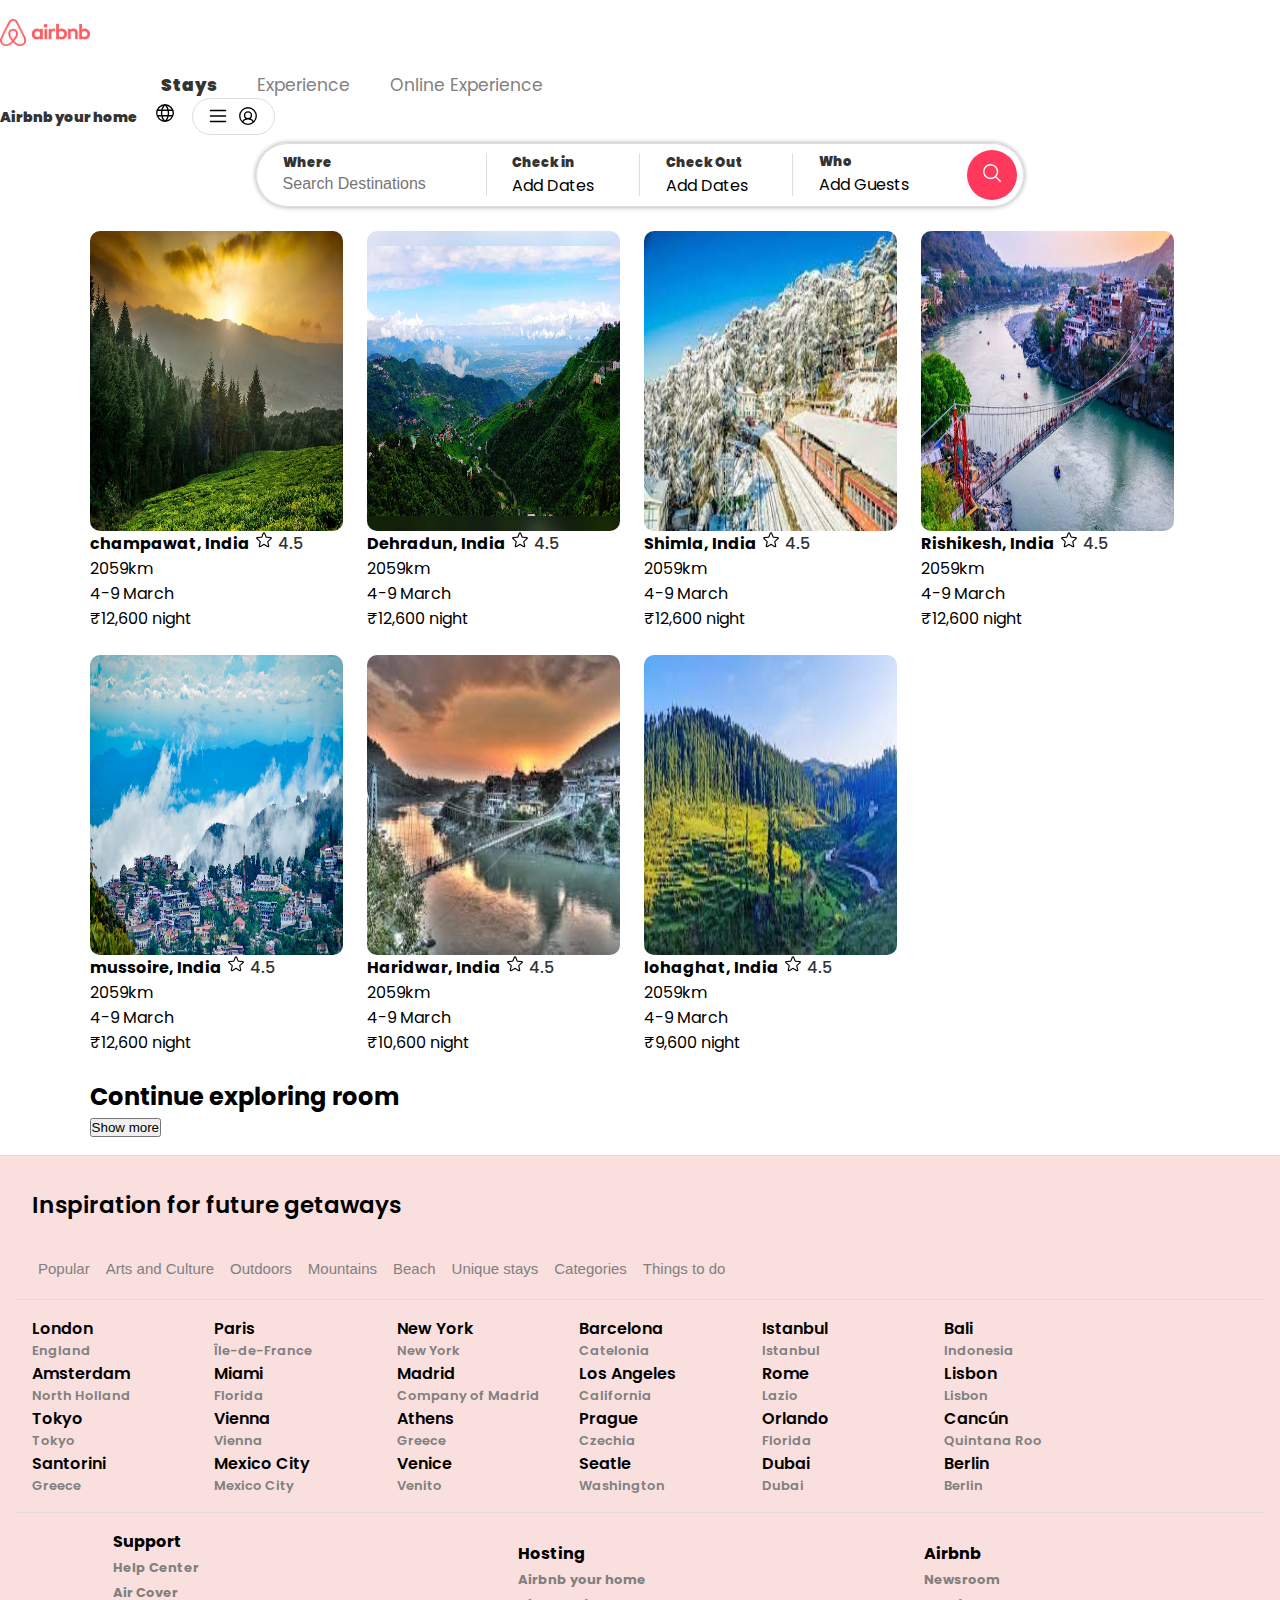
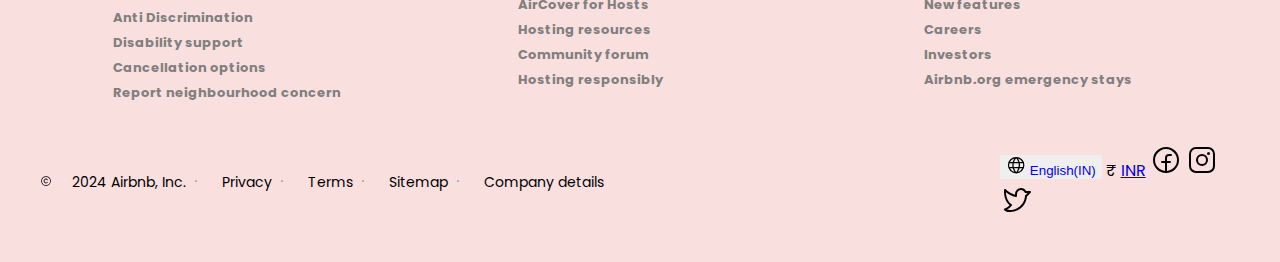
<file: index.html>
<!DOCTYPE html>
<html lang="en">
  <head>
    <meta charset="UTF-8" />
    <meta name="viewport" content="width=device-width, initial-scale=1.0" />
    <title>Airbnb| holidays and rentals</title>
    <link rel="stylesheet" href="./styles/header.css" />
    <link rel="stylesheet" href="./styles/index.css" />
    <link rel="icon"       href="./assets/favicon.png"/>
    <link rel="stylesheet" href="./styles/home.css" />
    <link rel="stylesheet" href="./styles/footer.css" />
  </head>
  <style>
    @import url("https://fonts.googleapis.com/css2?family=Poppins:wght@300&display=swap");
  </style>
  <body>
    <header class="main--header">
      <div class="header-strip1">
        <div class="header-logo">
          <a href="#">
          <img src="./assets/download (1).png" />
          </a>
          
      </div>
      </div>
        <nav class="main-navigation">
          <ul class="nav-list">
            <li class="nav-item active">Stays</li>

            <li class="nav-item">Experience</li>
            <li class="nav-item">
              <a href="#">Online Experience</a>
            </li>
          </ul>
        </nav>
        <div class="header-strip1-right-block">
          <span class="airbnb-home-link">
            <a href="#">Airbnb your home </a>
          </span>
          <span class="airbnb-lang-icon">
            <svg
              xmlns="http://www.w3.org/2000/svg"
              width="32"
              height="32"
              fill="#000000"
              viewBox="0 0 256 256"
            >
              <path
                d="M128,24A104,104,0,1,0,232,128,104.11,104.11,0,0,0,128,24ZM101.63,168h52.74C149,186.34,140,202.87,128,215.89,116,202.87,107,186.34,101.63,168ZM98,152a145.72,145.72,0,0,1,0-48h60a145.72,145.72,0,0,1,0,48ZM40,128a87.61,87.61,0,0,1,3.33-24H81.79a161.79,161.79,0,0,0,0,48H43.33A87.61,87.61,0,0,1,40,128ZM154.37,88H101.63C107,69.66,116,53.13,128,40.11,140,53.13,149,69.66,154.37,88Zm19.84,16h38.46a88.15,88.15,0,0,1,0,48H174.21a161.79,161.79,0,0,0,0-48Zm32.16-16H170.94a142.39,142.39,0,0,0-20.26-45A88.37,88.37,0,0,1,206.37,88ZM105.32,43A142.39,142.39,0,0,0,85.06,88H49.63A88.37,88.37,0,0,1,105.32,43ZM49.63,168H85.06a142.39,142.39,0,0,0,20.26,45A88.37,88.37,0,0,1,49.63,168Zm101.05,45a142.39,142.39,0,0,0,20.26-45h35.43A88.37,88.37,0,0,1,150.68,213Z"
              ></path>
            </svg>
          </span>

          <button class="sign-in-modal-btn">
            <svg
              xmlns="http://www.w3.org/2000/svg"
              fill="#000000"
              viewBox="0 0 256 256"
            >
              <path
                d="M224,128a8,8,0,0,1-8,8H40a8,8,0,0,1,0-16H216A8,8,0,0,1,224,128ZM40,72H216a8,8,0,0,0,0-16H40a8,8,0,0,0,0,16ZM216,184H40a8,8,0,0,0,0,16H216a8,8,0,0,0,0-16Z"
              ></path>
            </svg>

            <svg
              xmlns="http://www.w3.org/2000/svg"
              fill="#000000"
              viewBox="0 0 256 256"
            >
              <path
                d="M128,24A104,104,0,1,0,232,128,104.11,104.11,0,0,0,128,24ZM74.08,197.5a64,64,0,0,1,107.84,0,87.83,87.83,0,0,1-107.84,0ZM96,120a32,32,0,1,1,32,32A32,32,0,0,1,96,120Zm97.76,66.41a79.66,79.66,0,0,0-36.06-28.75,48,48,0,1,0-59.4,0,79.66,79.66,0,0,0-36.06,28.75,88,88,0,1,1,131.52,0Z"
              ></path>
            </svg>
          </button>
        </div>
      </div>
      <div class="header-strip2">
        <div class="main-search-bar">
          <div class="search-option-item option-item1">
            <label for="dest">Where</label>
            <input
              id="dest"
              type="text"
              name="dest"
              placeholder="Search Destinations"
            />
          </div>
          <div class="search-option-item option-item2">
            <label for="check-in">Check in</label>
            <span> Add Dates</span>
          </div>
          <div class="search-option-item option-item3">
            <label for="check-in">Check Out</label>
            <span> Add Dates</span>
          </div>
          <div class="search-option-item option-item4">
            <div class="option-item4-child1">
              <label for="check-in">Who</label>
              <span> Add Guests</span>
            </div>
            <button class="search-btn">
              <svg
                xmlns="http://www.w3.org/2000/svg"
                width="32"
                height="32"
                fill="#000000"
                viewBox="0 0 256 256"
              >
                <path
                  d="M229.66,218.34l-50.07-50.06a88.11,88.11,0,1,0-11.31,11.31l50.06,50.07a8,8,0,0,0,11.32-11.32ZM40,112a72,72,0,1,1,72,72A72.08,72.08,0,0,1,40,112Z"
                ></path>
              </svg>
            </button>
          </div>
        </div>
      </div>
    </header>
    <section class="location-cards-section">
      <div class="location-card">
        <div class="location-img">
          <img src="./assets/champawat.jpg" alt="logo" />
        </div>
        <div class="location-desc">
          <div class="description1">
            <span class="location-name">champawat, India</span>
            <span class="location-rating">
              <svg
                xmlns="http://www.w3.org/2000/svg"
                width="32"
                height="32"
                fill="#000000"
                viewBox="0 0 256 256"
              >
                <path
                  d="M239.2,97.29a16,16,0,0,0-13.81-11L166,81.17,142.72,25.81h0a15.95,15.95,0,0,0-29.44,0L90.07,81.17,30.61,86.32a16,16,0,0,0-9.11,28.06L66.61,153.8,53.09,212.34a16,16,0,0,0,23.84,17.34l51-31,51.11,31a16,16,0,0,0,23.84-17.34l-13.51-58.6,45.1-39.36A16,16,0,0,0,239.2,97.29Zm-15.22,5-45.1,39.36a16,16,0,0,0-5.08,15.71L187.35,216v0l-51.07-31a15.9,15.9,0,0,0-16.54,0l-51,31h0L82.2,157.4a16,16,0,0,0-5.08-15.71L32,102.35a.37.37,0,0,1,0-.09l59.44-5.14a16,16,0,0,0,13.35-9.75L128,32.08l23.2,55.29a16,16,0,0,0,13.35,9.75L224,102.26S224,102.32,224,102.33Z"
                ></path>
              </svg>
              <span>4.5</span>
            </span>
          </div>
          <div class="location-desc2">
            <p>2059km</p>
            <p>4-9 March</p>
          </div>
          <div class="location-desc3">
            <span class="price">&#8377;12,600 </span>
            <span>night</span>
          </div>
        </div>
      </div>
      <div class="location-card">
        <div class="location-img">
          <img src="./assets/1688116580_dehradun.jpg" alt="logo" />
        </div>
        <div class="location-desc">
          <div class="description1">
            <span class="location-name">Dehradun, India</span>
            <span class="location-rating">
              <svg
                xmlns="http://www.w3.org/2000/svg"
                width="32"
                height="32"
                fill="#000000"
                viewBox="0 0 256 256"
              >
                <path
                  d="M239.2,97.29a16,16,0,0,0-13.81-11L166,81.17,142.72,25.81h0a15.95,15.95,0,0,0-29.44,0L90.07,81.17,30.61,86.32a16,16,0,0,0-9.11,28.06L66.61,153.8,53.09,212.34a16,16,0,0,0,23.84,17.34l51-31,51.11,31a16,16,0,0,0,23.84-17.34l-13.51-58.6,45.1-39.36A16,16,0,0,0,239.2,97.29Zm-15.22,5-45.1,39.36a16,16,0,0,0-5.08,15.71L187.35,216v0l-51.07-31a15.9,15.9,0,0,0-16.54,0l-51,31h0L82.2,157.4a16,16,0,0,0-5.08-15.71L32,102.35a.37.37,0,0,1,0-.09l59.44-5.14a16,16,0,0,0,13.35-9.75L128,32.08l23.2,55.29a16,16,0,0,0,13.35,9.75L224,102.26S224,102.32,224,102.33Z"
                ></path>
              </svg>
              <span>4.5</span>
            </span>
          </div>
          <div class="location-desc2">
            <p>2059km</p>
            <p>4-9 March</p>
          </div>
          <div class="location-desc3">
            <span class="price">&#8377;12,600 </span>
            <span>night</span>
          </div>
        </div>
      </div>
      <div class="location-card">
        <div class="location-img">
          <img src="./assets/shimla.jfif" alt="logo" />
        </div>
        <div class="location-desc">
          <div class="description1">
            <span class="location-name">Shimla, India</span>
            <span class="location-rating">
              <svg
                xmlns="http://www.w3.org/2000/svg"
                width="32"
                height="32"
                fill="#000000"
                viewBox="0 0 256 256"
              >
                <path
                  d="M239.2,97.29a16,16,0,0,0-13.81-11L166,81.17,142.72,25.81h0a15.95,15.95,0,0,0-29.44,0L90.07,81.17,30.61,86.32a16,16,0,0,0-9.11,28.06L66.61,153.8,53.09,212.34a16,16,0,0,0,23.84,17.34l51-31,51.11,31a16,16,0,0,0,23.84-17.34l-13.51-58.6,45.1-39.36A16,16,0,0,0,239.2,97.29Zm-15.22,5-45.1,39.36a16,16,0,0,0-5.08,15.71L187.35,216v0l-51.07-31a15.9,15.9,0,0,0-16.54,0l-51,31h0L82.2,157.4a16,16,0,0,0-5.08-15.71L32,102.35a.37.37,0,0,1,0-.09l59.44-5.14a16,16,0,0,0,13.35-9.75L128,32.08l23.2,55.29a16,16,0,0,0,13.35,9.75L224,102.26S224,102.32,224,102.33Z"
                ></path>
              </svg>
              <span>4.5</span>
            </span>
          </div>
          <div class="location-desc2">
            <p>2059km</p>
            <p>4-9 March</p>
          </div>
          <div class="location-desc3">
            <span class="price">&#8377;12,600 </span>
            <span>night</span>
          </div>
        </div>
      </div>
      <div class="location-card">
        <div class="location-img">
          <img src="./assets/rishikesh.jfif" alt="logo" />
        </div>
        <div class="location-desc">
          <div class="description1">
            <span class="location-name">Rishikesh, India</span>
            <span class="location-rating">
              <svg
                xmlns="http://www.w3.org/2000/svg"
                width="32"
                height="32"
                fill="#000000"
                viewBox="0 0 256 256"
              >
                <path
                  d="M239.2,97.29a16,16,0,0,0-13.81-11L166,81.17,142.72,25.81h0a15.95,15.95,0,0,0-29.44,0L90.07,81.17,30.61,86.32a16,16,0,0,0-9.11,28.06L66.61,153.8,53.09,212.34a16,16,0,0,0,23.84,17.34l51-31,51.11,31a16,16,0,0,0,23.84-17.34l-13.51-58.6,45.1-39.36A16,16,0,0,0,239.2,97.29Zm-15.22,5-45.1,39.36a16,16,0,0,0-5.08,15.71L187.35,216v0l-51.07-31a15.9,15.9,0,0,0-16.54,0l-51,31h0L82.2,157.4a16,16,0,0,0-5.08-15.71L32,102.35a.37.37,0,0,1,0-.09l59.44-5.14a16,16,0,0,0,13.35-9.75L128,32.08l23.2,55.29a16,16,0,0,0,13.35,9.75L224,102.26S224,102.32,224,102.33Z"
                ></path>
              </svg>
              <span>4.5</span>
            </span>
          </div>
          <div class="location-desc2">
            <p>2059km</p>
            <p>4-9 March</p>
          </div>
          <div class="location-desc3">
            <span class="price">&#8377;12,600 </span>
            <span>night</span>
          </div>
        </div>
      </div>
      <div class="location-card">
        <div class="location-img">
          <img src="./assets/mussoire.avif" alt="logo" />
        </div>
        <div class="location-desc">
          <div class="description1">
            <span class="location-name">mussoire, India</span>
            <span class="location-rating">
              <svg
                xmlns="http://www.w3.org/2000/svg"
                width="32"
                height="32"
                fill="#000000"
                viewBox="0 0 256 256"
              >
                <path
                  d="M239.2,97.29a16,16,0,0,0-13.81-11L166,81.17,142.72,25.81h0a15.95,15.95,0,0,0-29.44,0L90.07,81.17,30.61,86.32a16,16,0,0,0-9.11,28.06L66.61,153.8,53.09,212.34a16,16,0,0,0,23.84,17.34l51-31,51.11,31a16,16,0,0,0,23.84-17.34l-13.51-58.6,45.1-39.36A16,16,0,0,0,239.2,97.29Zm-15.22,5-45.1,39.36a16,16,0,0,0-5.08,15.71L187.35,216v0l-51.07-31a15.9,15.9,0,0,0-16.54,0l-51,31h0L82.2,157.4a16,16,0,0,0-5.08-15.71L32,102.35a.37.37,0,0,1,0-.09l59.44-5.14a16,16,0,0,0,13.35-9.75L128,32.08l23.2,55.29a16,16,0,0,0,13.35,9.75L224,102.26S224,102.32,224,102.33Z"
                ></path>
              </svg>
              <span>4.5</span>
            </span>
          </div>
          <div class="location-desc2">
            <p>2059km</p>
            <p>4-9 March</p>
          </div>
          <div class="location-desc3">
            <span class="price">&#8377;12,600 </span>
            <span>night</span>
          </div>
        </div>
      </div>
      <div class="location-card">
        <div class="location-img">
          <img src="./assets/haridwar.jfif" alt="logo" />
        </div>
        <div class="location-desc">
          <div class="description1">
            <span class="location-name">Haridwar, India</span>
            <span class="location-rating">
              <svg
                xmlns="http://www.w3.org/2000/svg"
                width="32"
                height="32"
                fill="#000000"
                viewBox="0 0 256 256"
              >
                <path
                  d="M239.2,97.29a16,16,0,0,0-13.81-11L166,81.17,142.72,25.81h0a15.95,15.95,0,0,0-29.44,0L90.07,81.17,30.61,86.32a16,16,0,0,0-9.11,28.06L66.61,153.8,53.09,212.34a16,16,0,0,0,23.84,17.34l51-31,51.11,31a16,16,0,0,0,23.84-17.34l-13.51-58.6,45.1-39.36A16,16,0,0,0,239.2,97.29Zm-15.22,5-45.1,39.36a16,16,0,0,0-5.08,15.71L187.35,216v0l-51.07-31a15.9,15.9,0,0,0-16.54,0l-51,31h0L82.2,157.4a16,16,0,0,0-5.08-15.71L32,102.35a.37.37,0,0,1,0-.09l59.44-5.14a16,16,0,0,0,13.35-9.75L128,32.08l23.2,55.29a16,16,0,0,0,13.35,9.75L224,102.26S224,102.32,224,102.33Z"
                ></path>
              </svg>
              <span>4.5</span>
            </span>
          </div>
          <div class="location-desc2">
            <p>2059km</p>
            <p>4-9 March</p>
          </div>
          <div class="location-desc3">
            <span class="price">&#8377;10,600 </span>
            <span>night</span>
          </div>
        </div>
      </div>
      <div class="location-card">
        <div class="location-img">
          <img src="./assets/lohaghat.jfif" alt="logo" />
        </div>
        <div class="location-desc">
          <div class="description1">
            <span class="location-name">lohaghat, India</span>
            <span class="location-rating">
              <svg
                xmlns="http://www.w3.org/2000/svg"
                width="32"
                height="32"
                fill="#000000"
                viewBox="0 0 256 256"
              >
                <path
                  d="M239.2,97.29a16,16,0,0,0-13.81-11L166,81.17,142.72,25.81h0a15.95,15.95,0,0,0-29.44,0L90.07,81.17,30.61,86.32a16,16,0,0,0-9.11,28.06L66.61,153.8,53.09,212.34a16,16,0,0,0,23.84,17.34l51-31,51.11,31a16,16,0,0,0,23.84-17.34l-13.51-58.6,45.1-39.36A16,16,0,0,0,239.2,97.29Zm-15.22,5-45.1,39.36a16,16,0,0,0-5.08,15.71L187.35,216v0l-51.07-31a15.9,15.9,0,0,0-16.54,0l-51,31h0L82.2,157.4a16,16,0,0,0-5.08-15.71L32,102.35a.37.37,0,0,1,0-.09l59.44-5.14a16,16,0,0,0,13.35-9.75L128,32.08l23.2,55.29a16,16,0,0,0,13.35,9.75L224,102.26S224,102.32,224,102.33Z"
                ></path>
              </svg>
              <span>4.5</span>
            </span>
          </div>
          <div class="location-desc2">
            <p>2059km</p>
            <p>4-9 March</p>
          </div>
          <div class="location-desc3">
            <span class="price">&#8377;9,600 </span>
            <span>night</span>
          </div>
        </div>
      </div>
      <div class="explore-heading">
        <h2>Continue exploring room</h2>
        <button>Show more</button>
      </div>
    </section>
    <footer class="main-footer">
      <div class="footer-heading">Inspiration for future getaways </div>
      <div class="footer-heading2">
        <button>Popular</button>
        <button>Arts and Culture</button>
        <button>Outdoors</button>
        <button>Mountains</button>
        <button>Beach</button>
        <button>Unique stays</button>
        <button>Categories</button>
        <button>Things to do</button>
      </div>
      <div class="Things-to-do-footer2">
        <div class="row-address">
          <ul class="main-address1">
            London
            <li class="add2">England</li>
          </ul>
          <ul class="main-address1">
            Paris
            <li class="add2">Île-de-France</li>
          </ul>
          <ul class="main-address1">
            New York
            <li class="add2">New York</li>
          </ul>
          <ul class="main-address1">
            Barcelona
            <li class="add2">Catelonia</li>
          </ul>
          <ul class="main-address1">
            Istanbul
            <li class="add2">Istanbul</li>
          </ul>
          <ul class="main-address1">
            Bali
            <li class="add2">Indonesia</li>
          </ul>
        </div>
        <div class="row-address">
          <ul class="main-address1">
            Amsterdam
            <li class="add2">North Holland</li>
          </ul>
          <ul class="main-address1">
            Miami
            <li class="add2">Florida</li>
          </ul>
          <ul class="main-address1">
            Madrid
            <li class="add2">Company of Madrid</li>
          </ul>
          <ul class="main-address1">
            Los Angeles
            <li class="add2">California</li>
          </ul>
          <ul class="main-address1">
            Rome
            <li class="add2">Lazio</li>
          </ul>
          <ul class="main-address1">
            Lisbon
            <li class="add2">Lisbon</li>
          </ul>
        </div>
        <div class="row-address">
          <ul class="main-address1">
            Tokyo
            <li class="add2">Tokyo</li>
          </ul>
          <ul class="main-address1">
            Vienna
            <li class="add2">Vienna</li>
          </ul>
          <ul class="main-address1">
            Athens
            <li class="add2">Greece</li>
          </ul>
          <ul class="main-address1">
            Prague
            <li class="add2">Czechia</li>
          </ul>
          <ul class="main-address1">
            Orlando
            <li class="add2">Florida</li>
          </ul>
          <ul class="main-address1">
            Cancún
            <li class="add2">Quintana Roo</li>
          </ul>
        </div>
        <div class="row-address">
          <ul class="main-address1">
            Santorini
            <li class="add2">Greece</li>
          </ul>
          <ul class="main-address1">
            Mexico City
            <li class="add2">Mexico City</li>
          </ul>
          <ul class="main-address1">
            Venice
            <li class="add2">Venito</li>
          </ul>
          <ul class="main-address1">
            Seatle
            <li class="add2">Washington</li>
          </ul>
          <ul class="main-address1">
            Dubai
            <li class="add2">Dubai</li>
          </ul>
          <ul class="main-address1">
            Berlin
            <li class="add2">Berlin</li>
          </ul>
        </div>
      </div>
      <div class="third-footer">
        <div class="support-footer-1">
          <ul class="first-support">
            Support
            <li class="link-of-support">
              <a href="#">Help Center</a>
            </li>
            <li class="link-of-support">
              <a href="#">Air Cover</a>
            </li>
            <li class="link-of-support">
              <a href="#">Anti Discrimination</a>
            </li>
            <li class="link-of-support">
              <a href="#">Disability support</a>
            </li>
            <li class="link-of-support">
              <a href="#">Cancellation options</a>
            </li>
            <li class="link-of-support">
              <a href="#">Report neighbourhood concern</a>
            </li>
          </ul>
        </div>

        <div class="support-footer-1">
          <ul class="first-support">
            Hosting
            <li class="link-of-support">
              <a href="#">Airbnb your home</a>
            </li>
            <li class="link-of-support">
              <a href="#">AirCover for Hosts</a>
            </li>
            <li class="link-of-support">
              <a href="#">Hosting resources</a>
            </li>
            <li class="link-of-support">
              <a href="#">Community forum</a>
            </li>
            <li class="link-of-support">
              <a href="#">Hosting responsibly</a>
            </li>
          </ul>
        </div>

        <div class="support-footer-1">
          <ul class="first-support">
            Airbnb

            <li class="link-of-support">
              <a href="#"> Newsroom</a>
            </li>
            <li class="link-of-support">
              <a href="#">New features</a>
            </li>
            <li class="link-of-support">
              <a href="#">Careers</a>
            </li>
            <li class="link-of-support">
              <a href="#">Investors</a>
            </li>
            <li class="link-of-support">
              <a href="#">Airbnb.org emergency stays</a>
            </li>
          </ul>
        </div>
      </div>
      <div class="fourth-division">
        <div class="airbnb-Inc">
          <span>
            <svg
              xmlns="http://www.w3.org/2000/svg"
              width="32"
              height="32"
              fill="#000000"
              viewBox="0 0 256 256"
            >
              <path
                d="M128,24A104,104,0,1,0,232,128,104.11,104.11,0,0,0,128,24Zm0,192a88,88,0,1,1,88-88A88.1,88.1,0,0,1,128,216ZM96,128a32,32,0,0,0,57.6,19.2,8,8,0,0,1,12.8,9.61,48,48,0,1,1,0-57.62,8,8,0,0,1-12.8,9.61A32,32,0,0,0,96,128Z"
              ></path>
            </svg>
            2024 Airbnb, Inc.</span
          >
          <span
            ><svg
              xmlns="http://www.w3.org/2000/svg"
              width="32"
              height="32"
              fill="#000000"
              viewBox="0 0 256 256"
            >
              <path d="M140,128a12,12,0,1,1-12-12A12,12,0,0,1,140,128Z"></path>
            </svg>
            Privacy
            <svg
              xmlns="http://www.w3.org/2000/svg"
              width="32"
              height="32"
              fill="#000000"
              viewBox="0 0 256 256"
            >
              <path d="M140,128a12,12,0,1,1-12-12A12,12,0,0,1,140,128Z"></path>
            </svg>
            Terms
            <svg
              xmlns="http://www.w3.org/2000/svg"
              width="32"
              height="32"
              fill="#000000"
              viewBox="0 0 256 256"
            >
              <path d="M140,128a12,12,0,1,1-12-12A12,12,0,0,1,140,128Z"></path>
            </svg>
            Sitemap
            <svg
              xmlns="http://www.w3.org/2000/svg"
              width="32"
              height="32"
              fill="#000000"
              viewBox="0 0 256 256"
            >
              <path d="M140,128a12,12,0,1,1-12-12A12,12,0,0,1,140,128Z"></path>
            </svg>
            Company details
          </span>
        </div>
        <div class="language-icon">
          <button class="lang-logo">
            <svg
              xmlns="http://www.w3.org/2000/svg"
              width="32"
              height="32"
              fill="#000000"
              viewBox="0 0 256 256"
            >
              <path
                d="M128,24A104,104,0,1,0,232,128,104.11,104.11,0,0,0,128,24ZM101.63,168h52.74C149,186.34,140,202.87,128,215.89,116,202.87,107,186.34,101.63,168ZM98,152a145.72,145.72,0,0,1,0-48h60a145.72,145.72,0,0,1,0,48ZM40,128a87.61,87.61,0,0,1,3.33-24H81.79a161.79,161.79,0,0,0,0,48H43.33A87.61,87.61,0,0,1,40,128ZM154.37,88H101.63C107,69.66,116,53.13,128,40.11,140,53.13,149,69.66,154.37,88Zm19.84,16h38.46a88.15,88.15,0,0,1,0,48H174.21a161.79,161.79,0,0,0,0-48Zm32.16-16H170.94a142.39,142.39,0,0,0-20.26-45A88.37,88.37,0,0,1,206.37,88ZM105.32,43A142.39,142.39,0,0,0,85.06,88H49.63A88.37,88.37,0,0,1,105.32,43ZM49.63,168H85.06a142.39,142.39,0,0,0,20.26,45A88.37,88.37,0,0,1,49.63,168Zm101.05,45a142.39,142.39,0,0,0,20.26-45h35.43A88.37,88.37,0,0,1,150.68,213Z"
              ></path>
            </svg>
            <span>
              <a href="#">English(IN)</a>
            </span>
          </button>
          <span>
            &#8377;
            <a href="#">INR</a>

            <svg
              xmlns="http://www.w3.org/2000/svg"
              width="32"
              height="32"
              fill="#000000"
              viewBox="0 0 256 256"
            >
              <path
                d="M128,24A104,104,0,1,0,232,128,104.11,104.11,0,0,0,128,24Zm8,191.63V152h24a8,8,0,0,0,0-16H136V112a16,16,0,0,1,16-16h16a8,8,0,0,0,0-16H152a32,32,0,0,0-32,32v24H96a8,8,0,0,0,0,16h24v63.63a88,88,0,1,1,16,0Z"
              ></path>
            </svg>
            <svg
              xmlns="http://www.w3.org/2000/svg"
              width="32"
              height="32"
              fill="#000000"
              viewBox="0 0 256 256"
            >
              <path
                d="M128,80a48,48,0,1,0,48,48A48.05,48.05,0,0,0,128,80Zm0,80a32,32,0,1,1,32-32A32,32,0,0,1,128,160ZM176,24H80A56.06,56.06,0,0,0,24,80v96a56.06,56.06,0,0,0,56,56h96a56.06,56.06,0,0,0,56-56V80A56.06,56.06,0,0,0,176,24Zm40,152a40,40,0,0,1-40,40H80a40,40,0,0,1-40-40V80A40,40,0,0,1,80,40h96a40,40,0,0,1,40,40ZM192,76a12,12,0,1,1-12-12A12,12,0,0,1,192,76Z"
              ></path>
            </svg>
            <svg
              xmlns="http://www.w3.org/2000/svg"
              width="32"
              height="32"
              fill="#000000"
              viewBox="0 0 256 256"
            >
              <path
                d="M247.39,68.94A8,8,0,0,0,240,64H209.57A48.66,48.66,0,0,0,168.1,40a46.91,46.91,0,0,0-33.75,13.7A47.9,47.9,0,0,0,120,88v6.09C79.74,83.47,46.81,50.72,46.46,50.37a8,8,0,0,0-13.65,4.92c-4.31,47.79,9.57,79.77,22,98.18a110.93,110.93,0,0,0,21.88,24.2c-15.23,17.53-39.21,26.74-39.47,26.84a8,8,0,0,0-3.85,11.93c.75,1.12,3.75,5.05,11.08,8.72C53.51,229.7,65.48,232,80,232c70.67,0,129.72-54.42,135.75-124.44l29.91-29.9A8,8,0,0,0,247.39,68.94Zm-45,29.41a8,8,0,0,0-2.32,5.14C196,166.58,143.28,216,80,216c-10.56,0-18-1.4-23.22-3.08,11.51-6.25,27.56-17,37.88-32.48A8,8,0,0,0,92,169.08c-.47-.27-43.91-26.34-44-96,16,13,45.25,33.17,78.67,38.79A8,8,0,0,0,136,104V88a32,32,0,0,1,9.6-22.92A30.94,30.94,0,0,1,167.9,56c12.66.16,24.49,7.88,29.44,19.21A8,8,0,0,0,204.67,80h16Z"
              ></path>
            </svg>
          </span>
        </div>
      </div>
    </footer>
  </body>
</html>
</file>
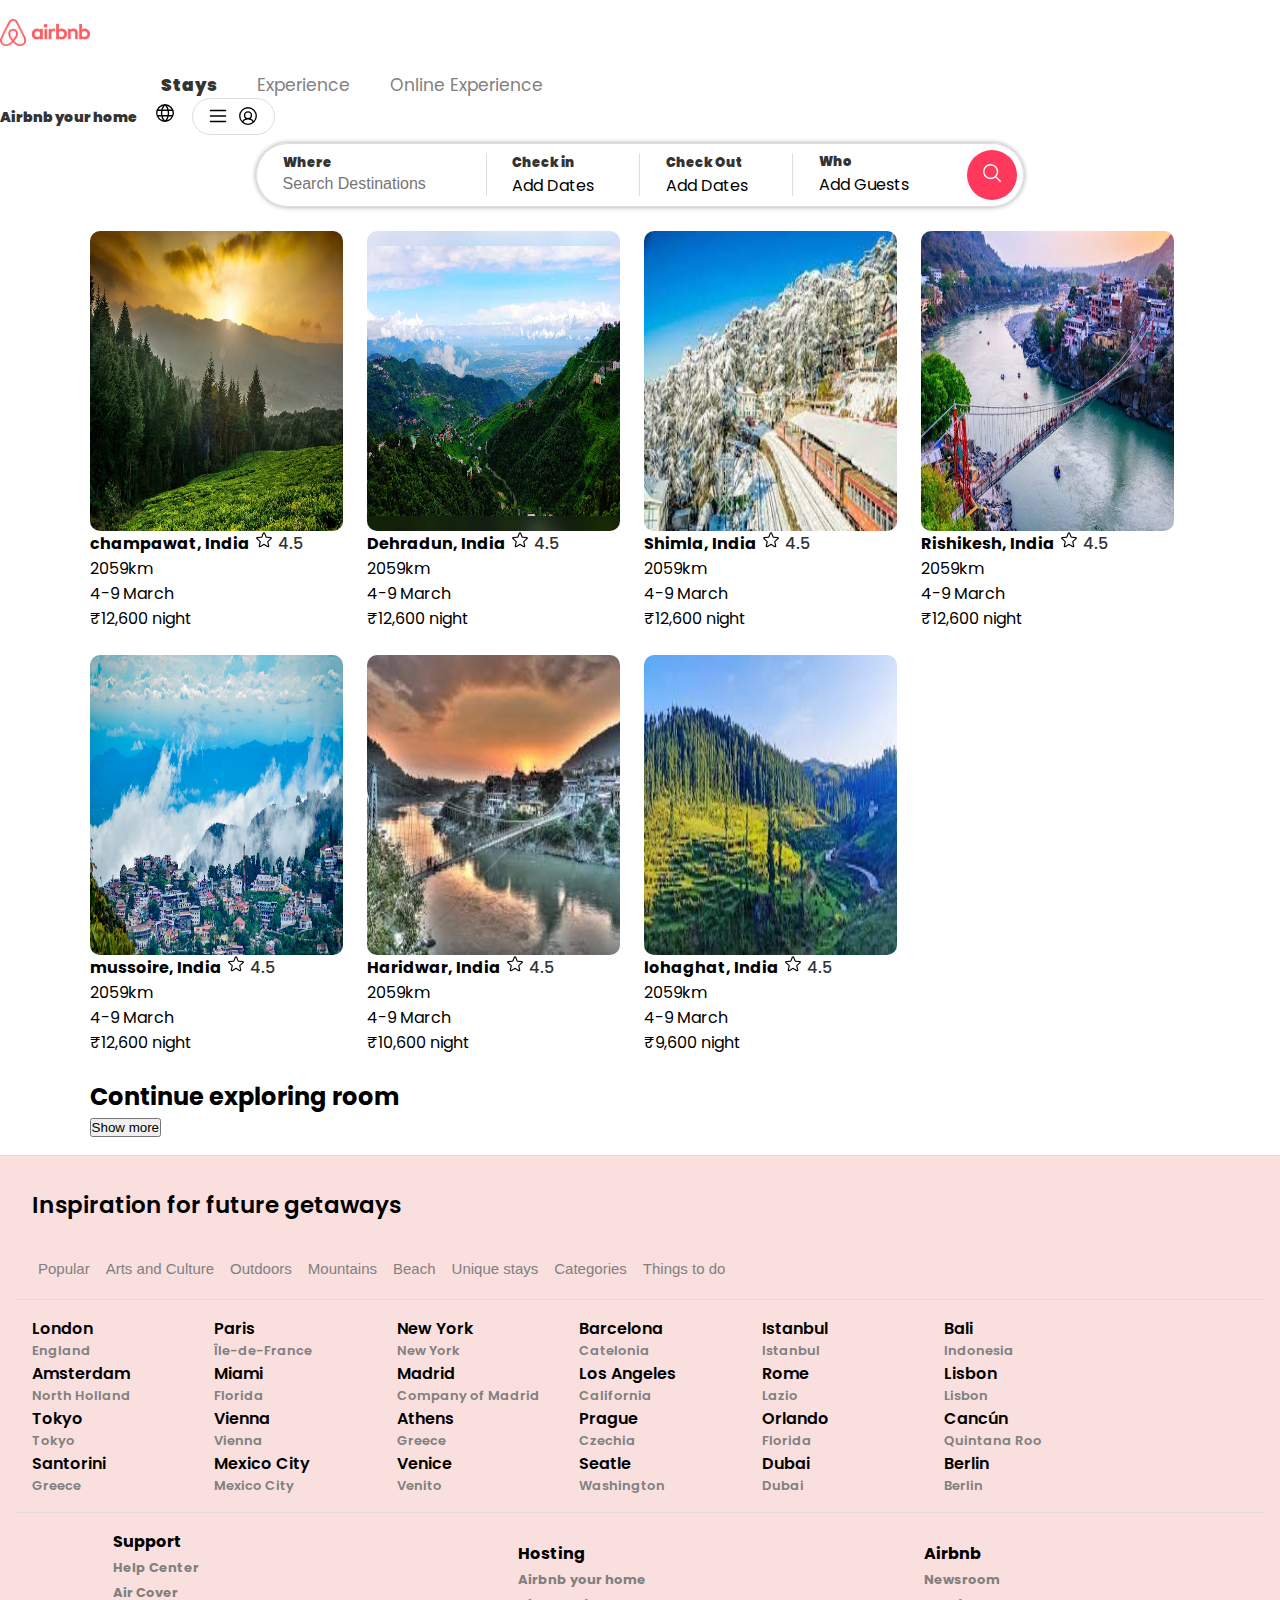
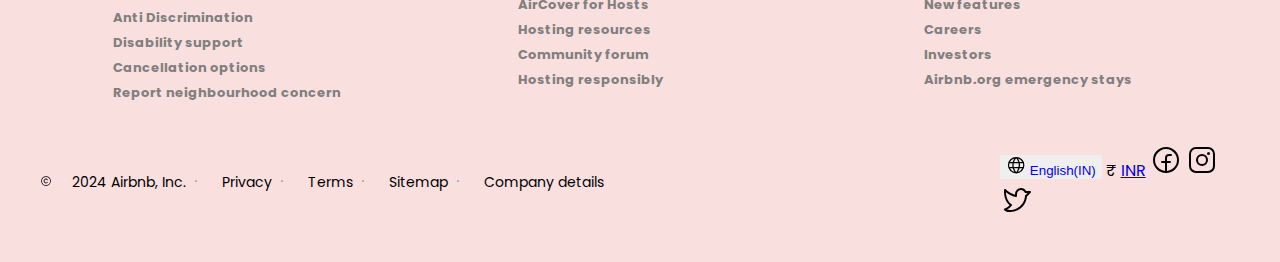
<file: pages/index.html>
<!DOCTYPE html>
<html lang="en">
  <head>
    <meta charset="UTF-8" />
    <meta name="viewport" content="width=device-width, initial-scale=1.0" />
    <title>Airbnb| holidays and rentals</title>
    <link rel="stylesheet" href="../styles/header.css" />
    <link rel="stylesheet" href="../styles/index.css" />
    <link rel="icon" href="../assets/favicon.png"/>
    <link rel="stylesheet" href="../styles/home.css" />
    <link rel="stylesheet" href="../styles/footer.css" />
  </head>
  <style>
    @import url("https://fonts.googleapis.com/css2?family=Poppins:wght@300&display=swap");
  </style>
  <body>
    <header class="main--header">
      <div class="header-strip1">
        <div class="header-logo">
          <a href="#">
          <img src="../assets/download (1).png" />
          </a>
          
      </div>
      </div>
        <nav class="main-navigation">
          <ul class="nav-list">
            <li class="nav-item active">Stays</li>

            <li class="nav-item">Experience</li>
            <li class="nav-item">
              <a href="#">Online Experience</a>
            </li>
          </ul>
        </nav>
        <div class="header-strip1-right-block">
          <span class="airbnb-home-link">
            <a href="#">Airbnb your home </a>
          </span>
          <span class="airbnb-lang-icon">
            <svg
              xmlns="http://www.w3.org/2000/svg"
              width="32"
              height="32"
              fill="#000000"
              viewBox="0 0 256 256"
            >
              <path
                d="M128,24A104,104,0,1,0,232,128,104.11,104.11,0,0,0,128,24ZM101.63,168h52.74C149,186.34,140,202.87,128,215.89,116,202.87,107,186.34,101.63,168ZM98,152a145.72,145.72,0,0,1,0-48h60a145.72,145.72,0,0,1,0,48ZM40,128a87.61,87.61,0,0,1,3.33-24H81.79a161.79,161.79,0,0,0,0,48H43.33A87.61,87.61,0,0,1,40,128ZM154.37,88H101.63C107,69.66,116,53.13,128,40.11,140,53.13,149,69.66,154.37,88Zm19.84,16h38.46a88.15,88.15,0,0,1,0,48H174.21a161.79,161.79,0,0,0,0-48Zm32.16-16H170.94a142.39,142.39,0,0,0-20.26-45A88.37,88.37,0,0,1,206.37,88ZM105.32,43A142.39,142.39,0,0,0,85.06,88H49.63A88.37,88.37,0,0,1,105.32,43ZM49.63,168H85.06a142.39,142.39,0,0,0,20.26,45A88.37,88.37,0,0,1,49.63,168Zm101.05,45a142.39,142.39,0,0,0,20.26-45h35.43A88.37,88.37,0,0,1,150.68,213Z"
              ></path>
            </svg>
          </span>

          <button class="sign-in-modal-btn">
            <svg
              xmlns="http://www.w3.org/2000/svg"
              fill="#000000"
              viewBox="0 0 256 256"
            >
              <path
                d="M224,128a8,8,0,0,1-8,8H40a8,8,0,0,1,0-16H216A8,8,0,0,1,224,128ZM40,72H216a8,8,0,0,0,0-16H40a8,8,0,0,0,0,16ZM216,184H40a8,8,0,0,0,0,16H216a8,8,0,0,0,0-16Z"
              ></path>
            </svg>

            <svg
              xmlns="http://www.w3.org/2000/svg"
              fill="#000000"
              viewBox="0 0 256 256"
            >
              <path
                d="M128,24A104,104,0,1,0,232,128,104.11,104.11,0,0,0,128,24ZM74.08,197.5a64,64,0,0,1,107.84,0,87.83,87.83,0,0,1-107.84,0ZM96,120a32,32,0,1,1,32,32A32,32,0,0,1,96,120Zm97.76,66.41a79.66,79.66,0,0,0-36.06-28.75,48,48,0,1,0-59.4,0,79.66,79.66,0,0,0-36.06,28.75,88,88,0,1,1,131.52,0Z"
              ></path>
            </svg>
          </button>
        </div>
      </div>
      <div class="header-strip2">
        <div class="main-search-bar">
          <div class="search-option-item option-item1">
            <label for="dest">Where</label>
            <input
              id="dest"
              type="text"
              name="dest"
              placeholder="Search Destinations"
            />
          </div>
          <div class="search-option-item option-item2">
            <label for="check-in">Check in</label>
            <span> Add Dates</span>
          </div>
          <div class="search-option-item option-item3">
            <label for="check-in">Check Out</label>
            <span> Add Dates</span>
          </div>
          <div class="search-option-item option-item4">
            <div class="option-item4-child1">
              <label for="check-in">Who</label>
              <span> Add Guests</span>
            </div>
            <button class="search-btn">
              <svg
                xmlns="http://www.w3.org/2000/svg"
                width="32"
                height="32"
                fill="#000000"
                viewBox="0 0 256 256"
              >
                <path
                  d="M229.66,218.34l-50.07-50.06a88.11,88.11,0,1,0-11.31,11.31l50.06,50.07a8,8,0,0,0,11.32-11.32ZM40,112a72,72,0,1,1,72,72A72.08,72.08,0,0,1,40,112Z"
                ></path>
              </svg>
            </button>
          </div>
        </div>
      </div>
    </header>
    <section class="location-cards-section">
      <div class="location-card">
        <div class="location-img">
          <img src="../assets/champawat.jpg" alt="logo" />
        </div>
        <div class="location-desc">
          <div class="description1">
            <span class="location-name">champawat, India</span>
            <span class="location-rating">
              <svg
                xmlns="http://www.w3.org/2000/svg"
                width="32"
                height="32"
                fill="#000000"
                viewBox="0 0 256 256"
              >
                <path
                  d="M239.2,97.29a16,16,0,0,0-13.81-11L166,81.17,142.72,25.81h0a15.95,15.95,0,0,0-29.44,0L90.07,81.17,30.61,86.32a16,16,0,0,0-9.11,28.06L66.61,153.8,53.09,212.34a16,16,0,0,0,23.84,17.34l51-31,51.11,31a16,16,0,0,0,23.84-17.34l-13.51-58.6,45.1-39.36A16,16,0,0,0,239.2,97.29Zm-15.22,5-45.1,39.36a16,16,0,0,0-5.08,15.71L187.35,216v0l-51.07-31a15.9,15.9,0,0,0-16.54,0l-51,31h0L82.2,157.4a16,16,0,0,0-5.08-15.71L32,102.35a.37.37,0,0,1,0-.09l59.44-5.14a16,16,0,0,0,13.35-9.75L128,32.08l23.2,55.29a16,16,0,0,0,13.35,9.75L224,102.26S224,102.32,224,102.33Z"
                ></path>
              </svg>
              <span>4.5</span>
            </span>
          </div>
          <div class="location-desc2">
            <p>2059km</p>
            <p>4-9 March</p>
          </div>
          <div class="location-desc3">
            <span class="price">&#8377;12,600 </span>
            <span>night</span>
          </div>
        </div>
      </div>
      <div class="location-card">
        <div class="location-img">
          <img src="../assets/1688116580_dehradun.jpg" alt="logo" />
        </div>
        <div class="location-desc">
          <div class="description1">
            <span class="location-name">Dehradun, India</span>
            <span class="location-rating">
              <svg
                xmlns="http://www.w3.org/2000/svg"
                width="32"
                height="32"
                fill="#000000"
                viewBox="0 0 256 256"
              >
                <path
                  d="M239.2,97.29a16,16,0,0,0-13.81-11L166,81.17,142.72,25.81h0a15.95,15.95,0,0,0-29.44,0L90.07,81.17,30.61,86.32a16,16,0,0,0-9.11,28.06L66.61,153.8,53.09,212.34a16,16,0,0,0,23.84,17.34l51-31,51.11,31a16,16,0,0,0,23.84-17.34l-13.51-58.6,45.1-39.36A16,16,0,0,0,239.2,97.29Zm-15.22,5-45.1,39.36a16,16,0,0,0-5.08,15.71L187.35,216v0l-51.07-31a15.9,15.9,0,0,0-16.54,0l-51,31h0L82.2,157.4a16,16,0,0,0-5.08-15.71L32,102.35a.37.37,0,0,1,0-.09l59.44-5.14a16,16,0,0,0,13.35-9.75L128,32.08l23.2,55.29a16,16,0,0,0,13.35,9.75L224,102.26S224,102.32,224,102.33Z"
                ></path>
              </svg>
              <span>4.5</span>
            </span>
          </div>
          <div class="location-desc2">
            <p>2059km</p>
            <p>4-9 March</p>
          </div>
          <div class="location-desc3">
            <span class="price">&#8377;12,600 </span>
            <span>night</span>
          </div>
        </div>
      </div>
      <div class="location-card">
        <div class="location-img">
          <img src="../assets/shimla.jfif" alt="logo" />
        </div>
        <div class="location-desc">
          <div class="description1">
            <span class="location-name">Shimla, India</span>
            <span class="location-rating">
              <svg
                xmlns="http://www.w3.org/2000/svg"
                width="32"
                height="32"
                fill="#000000"
                viewBox="0 0 256 256"
              >
                <path
                  d="M239.2,97.29a16,16,0,0,0-13.81-11L166,81.17,142.72,25.81h0a15.95,15.95,0,0,0-29.44,0L90.07,81.17,30.61,86.32a16,16,0,0,0-9.11,28.06L66.61,153.8,53.09,212.34a16,16,0,0,0,23.84,17.34l51-31,51.11,31a16,16,0,0,0,23.84-17.34l-13.51-58.6,45.1-39.36A16,16,0,0,0,239.2,97.29Zm-15.22,5-45.1,39.36a16,16,0,0,0-5.08,15.71L187.35,216v0l-51.07-31a15.9,15.9,0,0,0-16.54,0l-51,31h0L82.2,157.4a16,16,0,0,0-5.08-15.71L32,102.35a.37.37,0,0,1,0-.09l59.44-5.14a16,16,0,0,0,13.35-9.75L128,32.08l23.2,55.29a16,16,0,0,0,13.35,9.75L224,102.26S224,102.32,224,102.33Z"
                ></path>
              </svg>
              <span>4.5</span>
            </span>
          </div>
          <div class="location-desc2">
            <p>2059km</p>
            <p>4-9 March</p>
          </div>
          <div class="location-desc3">
            <span class="price">&#8377;12,600 </span>
            <span>night</span>
          </div>
        </div>
      </div>
      <div class="location-card">
        <div class="location-img">
          <img src="../assets/rishikesh.jfif" alt="logo" />
        </div>
        <div class="location-desc">
          <div class="description1">
            <span class="location-name">Rishikesh, India</span>
            <span class="location-rating">
              <svg
                xmlns="http://www.w3.org/2000/svg"
                width="32"
                height="32"
                fill="#000000"
                viewBox="0 0 256 256"
              >
                <path
                  d="M239.2,97.29a16,16,0,0,0-13.81-11L166,81.17,142.72,25.81h0a15.95,15.95,0,0,0-29.44,0L90.07,81.17,30.61,86.32a16,16,0,0,0-9.11,28.06L66.61,153.8,53.09,212.34a16,16,0,0,0,23.84,17.34l51-31,51.11,31a16,16,0,0,0,23.84-17.34l-13.51-58.6,45.1-39.36A16,16,0,0,0,239.2,97.29Zm-15.22,5-45.1,39.36a16,16,0,0,0-5.08,15.71L187.35,216v0l-51.07-31a15.9,15.9,0,0,0-16.54,0l-51,31h0L82.2,157.4a16,16,0,0,0-5.08-15.71L32,102.35a.37.37,0,0,1,0-.09l59.44-5.14a16,16,0,0,0,13.35-9.75L128,32.08l23.2,55.29a16,16,0,0,0,13.35,9.75L224,102.26S224,102.32,224,102.33Z"
                ></path>
              </svg>
              <span>4.5</span>
            </span>
          </div>
          <div class="location-desc2">
            <p>2059km</p>
            <p>4-9 March</p>
          </div>
          <div class="location-desc3">
            <span class="price">&#8377;12,600 </span>
            <span>night</span>
          </div>
        </div>
      </div>
      <div class="location-card">
        <div class="location-img">
          <img src="../assets/mussoire.avif" alt="logo" />
        </div>
        <div class="location-desc">
          <div class="description1">
            <span class="location-name">mussoire, India</span>
            <span class="location-rating">
              <svg
                xmlns="http://www.w3.org/2000/svg"
                width="32"
                height="32"
                fill="#000000"
                viewBox="0 0 256 256"
              >
                <path
                  d="M239.2,97.29a16,16,0,0,0-13.81-11L166,81.17,142.72,25.81h0a15.95,15.95,0,0,0-29.44,0L90.07,81.17,30.61,86.32a16,16,0,0,0-9.11,28.06L66.61,153.8,53.09,212.34a16,16,0,0,0,23.84,17.34l51-31,51.11,31a16,16,0,0,0,23.84-17.34l-13.51-58.6,45.1-39.36A16,16,0,0,0,239.2,97.29Zm-15.22,5-45.1,39.36a16,16,0,0,0-5.08,15.71L187.35,216v0l-51.07-31a15.9,15.9,0,0,0-16.54,0l-51,31h0L82.2,157.4a16,16,0,0,0-5.08-15.71L32,102.35a.37.37,0,0,1,0-.09l59.44-5.14a16,16,0,0,0,13.35-9.75L128,32.08l23.2,55.29a16,16,0,0,0,13.35,9.75L224,102.26S224,102.32,224,102.33Z"
                ></path>
              </svg>
              <span>4.5</span>
            </span>
          </div>
          <div class="location-desc2">
            <p>2059km</p>
            <p>4-9 March</p>
          </div>
          <div class="location-desc3">
            <span class="price">&#8377;12,600 </span>
            <span>night</span>
          </div>
        </div>
      </div>
      <div class="location-card">
        <div class="location-img">
          <img src="../assets/haridwar.jfif" alt="logo" />
        </div>
        <div class="location-desc">
          <div class="description1">
            <span class="location-name">Haridwar, India</span>
            <span class="location-rating">
              <svg
                xmlns="http://www.w3.org/2000/svg"
                width="32"
                height="32"
                fill="#000000"
                viewBox="0 0 256 256"
              >
                <path
                  d="M239.2,97.29a16,16,0,0,0-13.81-11L166,81.17,142.72,25.81h0a15.95,15.95,0,0,0-29.44,0L90.07,81.17,30.61,86.32a16,16,0,0,0-9.11,28.06L66.61,153.8,53.09,212.34a16,16,0,0,0,23.84,17.34l51-31,51.11,31a16,16,0,0,0,23.84-17.34l-13.51-58.6,45.1-39.36A16,16,0,0,0,239.2,97.29Zm-15.22,5-45.1,39.36a16,16,0,0,0-5.08,15.71L187.35,216v0l-51.07-31a15.9,15.9,0,0,0-16.54,0l-51,31h0L82.2,157.4a16,16,0,0,0-5.08-15.71L32,102.35a.37.37,0,0,1,0-.09l59.44-5.14a16,16,0,0,0,13.35-9.75L128,32.08l23.2,55.29a16,16,0,0,0,13.35,9.75L224,102.26S224,102.32,224,102.33Z"
                ></path>
              </svg>
              <span>4.5</span>
            </span>
          </div>
          <div class="location-desc2">
            <p>2059km</p>
            <p>4-9 March</p>
          </div>
          <div class="location-desc3">
            <span class="price">&#8377;10,600 </span>
            <span>night</span>
          </div>
        </div>
      </div>
      <div class="location-card">
        <div class="location-img">
          <img src="../assets/lohaghat.jfif" alt="logo" />
        </div>
        <div class="location-desc">
          <div class="description1">
            <span class="location-name">lohaghat, India</span>
            <span class="location-rating">
              <svg
                xmlns="http://www.w3.org/2000/svg"
                width="32"
                height="32"
                fill="#000000"
                viewBox="0 0 256 256"
              >
                <path
                  d="M239.2,97.29a16,16,0,0,0-13.81-11L166,81.17,142.72,25.81h0a15.95,15.95,0,0,0-29.44,0L90.07,81.17,30.61,86.32a16,16,0,0,0-9.11,28.06L66.61,153.8,53.09,212.34a16,16,0,0,0,23.84,17.34l51-31,51.11,31a16,16,0,0,0,23.84-17.34l-13.51-58.6,45.1-39.36A16,16,0,0,0,239.2,97.29Zm-15.22,5-45.1,39.36a16,16,0,0,0-5.08,15.71L187.35,216v0l-51.07-31a15.9,15.9,0,0,0-16.54,0l-51,31h0L82.2,157.4a16,16,0,0,0-5.08-15.71L32,102.35a.37.37,0,0,1,0-.09l59.44-5.14a16,16,0,0,0,13.35-9.75L128,32.08l23.2,55.29a16,16,0,0,0,13.35,9.75L224,102.26S224,102.32,224,102.33Z"
                ></path>
              </svg>
              <span>4.5</span>
            </span>
          </div>
          <div class="location-desc2">
            <p>2059km</p>
            <p>4-9 March</p>
          </div>
          <div class="location-desc3">
            <span class="price">&#8377;9,600 </span>
            <span>night</span>
          </div>
        </div>
      </div>
      <div class="explore-heading">
        <h2>Continue exploring room</h2>
        <button>Show more</button>
      </div>
    </section>
    <footer class="main-footer">
      <div class="footer-heading">Inspiration for future getaways </div>
      <div class="footer-heading2">
        <button>Popular</button>
        <button>Arts and Culture</button>
        <button>Outdoors</button>
        <button>Mountains</button>
        <button>Beach</button>
        <button>Unique stays</button>
        <button>Categories</button>
        <button>Things to do</button>
      </div>
      <div class="Things-to-do-footer2">
        <div class="row-address">
          <ul class="main-address1">
            London
            <li class="add2">England</li>
          </ul>
          <ul class="main-address1">
            Paris
            <li class="add2">Île-de-France</li>
          </ul>
          <ul class="main-address1">
            New York
            <li class="add2">New York</li>
          </ul>
          <ul class="main-address1">
            Barcelona
            <li class="add2">Catelonia</li>
          </ul>
          <ul class="main-address1">
            Istanbul
            <li class="add2">Istanbul</li>
          </ul>
          <ul class="main-address1">
            Bali
            <li class="add2">Indonesia</li>
          </ul>
        </div>
        <div class="row-address">
          <ul class="main-address1">
            Amsterdam
            <li class="add2">North Holland</li>
          </ul>
          <ul class="main-address1">
            Miami
            <li class="add2">Florida</li>
          </ul>
          <ul class="main-address1">
            Madrid
            <li class="add2">Company of Madrid</li>
          </ul>
          <ul class="main-address1">
            Los Angeles
            <li class="add2">California</li>
          </ul>
          <ul class="main-address1">
            Rome
            <li class="add2">Lazio</li>
          </ul>
          <ul class="main-address1">
            Lisbon
            <li class="add2">Lisbon</li>
          </ul>
        </div>
        <div class="row-address">
          <ul class="main-address1">
            Tokyo
            <li class="add2">Tokyo</li>
          </ul>
          <ul class="main-address1">
            Vienna
            <li class="add2">Vienna</li>
          </ul>
          <ul class="main-address1">
            Athens
            <li class="add2">Greece</li>
          </ul>
          <ul class="main-address1">
            Prague
            <li class="add2">Czechia</li>
          </ul>
          <ul class="main-address1">
            Orlando
            <li class="add2">Florida</li>
          </ul>
          <ul class="main-address1">
            Cancún
            <li class="add2">Quintana Roo</li>
          </ul>
        </div>
        <div class="row-address">
          <ul class="main-address1">
            Santorini
            <li class="add2">Greece</li>
          </ul>
          <ul class="main-address1">
            Mexico City
            <li class="add2">Mexico City</li>
          </ul>
          <ul class="main-address1">
            Venice
            <li class="add2">Venito</li>
          </ul>
          <ul class="main-address1">
            Seatle
            <li class="add2">Washington</li>
          </ul>
          <ul class="main-address1">
            Dubai
            <li class="add2">Dubai</li>
          </ul>
          <ul class="main-address1">
            Berlin
            <li class="add2">Berlin</li>
          </ul>
        </div>
      </div>
      <div class="third-footer">
        <div class="support-footer-1">
          <ul class="first-support">
            Support
            <li class="link-of-support">
              <a href="#">Help Center</a>
            </li>
            <li class="link-of-support">
              <a href="#">Air Cover</a>
            </li>
            <li class="link-of-support">
              <a href="#">Anti Discrimination</a>
            </li>
            <li class="link-of-support">
              <a href="#">Disability support</a>
            </li>
            <li class="link-of-support">
              <a href="#">Cancellation options</a>
            </li>
            <li class="link-of-support">
              <a href="#">Report neighbourhood concern</a>
            </li>
          </ul>
        </div>

        <div class="support-footer-1">
          <ul class="first-support">
            Hosting
            <li class="link-of-support">
              <a href="#">Airbnb your home</a>
            </li>
            <li class="link-of-support">
              <a href="#">AirCover for Hosts</a>
            </li>
            <li class="link-of-support">
              <a href="#">Hosting resources</a>
            </li>
            <li class="link-of-support">
              <a href="#">Community forum</a>
            </li>
            <li class="link-of-support">
              <a href="#">Hosting responsibly</a>
            </li>
          </ul>
        </div>

        <div class="support-footer-1">
          <ul class="first-support">
            Airbnb

            <li class="link-of-support">
              <a href="#"> Newsroom</a>
            </li>
            <li class="link-of-support">
              <a href="#">New features</a>
            </li>
            <li class="link-of-support">
              <a href="#">Careers</a>
            </li>
            <li class="link-of-support">
              <a href="#">Investors</a>
            </li>
            <li class="link-of-support">
              <a href="#">Airbnb.org emergency stays</a>
            </li>
          </ul>
        </div>
      </div>
      <div class="fourth-division">
        <div class="airbnb-Inc">
          <span>
            <svg
              xmlns="http://www.w3.org/2000/svg"
              width="32"
              height="32"
              fill="#000000"
              viewBox="0 0 256 256"
            >
              <path
                d="M128,24A104,104,0,1,0,232,128,104.11,104.11,0,0,0,128,24Zm0,192a88,88,0,1,1,88-88A88.1,88.1,0,0,1,128,216ZM96,128a32,32,0,0,0,57.6,19.2,8,8,0,0,1,12.8,9.61,48,48,0,1,1,0-57.62,8,8,0,0,1-12.8,9.61A32,32,0,0,0,96,128Z"
              ></path>
            </svg>
            2024 Airbnb, Inc.</span
          >
          <span
            ><svg
              xmlns="http://www.w3.org/2000/svg"
              width="32"
              height="32"
              fill="#000000"
              viewBox="0 0 256 256"
            >
              <path d="M140,128a12,12,0,1,1-12-12A12,12,0,0,1,140,128Z"></path>
            </svg>
            Privacy
            <svg
              xmlns="http://www.w3.org/2000/svg"
              width="32"
              height="32"
              fill="#000000"
              viewBox="0 0 256 256"
            >
              <path d="M140,128a12,12,0,1,1-12-12A12,12,0,0,1,140,128Z"></path>
            </svg>
            Terms
            <svg
              xmlns="http://www.w3.org/2000/svg"
              width="32"
              height="32"
              fill="#000000"
              viewBox="0 0 256 256"
            >
              <path d="M140,128a12,12,0,1,1-12-12A12,12,0,0,1,140,128Z"></path>
            </svg>
            Sitemap
            <svg
              xmlns="http://www.w3.org/2000/svg"
              width="32"
              height="32"
              fill="#000000"
              viewBox="0 0 256 256"
            >
              <path d="M140,128a12,12,0,1,1-12-12A12,12,0,0,1,140,128Z"></path>
            </svg>
            Company details
          </span>
        </div>
        <div class="language-icon">
          <button class="lang-logo">
            <svg
              xmlns="http://www.w3.org/2000/svg"
              width="32"
              height="32"
              fill="#000000"
              viewBox="0 0 256 256"
            >
              <path
                d="M128,24A104,104,0,1,0,232,128,104.11,104.11,0,0,0,128,24ZM101.63,168h52.74C149,186.34,140,202.87,128,215.89,116,202.87,107,186.34,101.63,168ZM98,152a145.72,145.72,0,0,1,0-48h60a145.72,145.72,0,0,1,0,48ZM40,128a87.61,87.61,0,0,1,3.33-24H81.79a161.79,161.79,0,0,0,0,48H43.33A87.61,87.61,0,0,1,40,128ZM154.37,88H101.63C107,69.66,116,53.13,128,40.11,140,53.13,149,69.66,154.37,88Zm19.84,16h38.46a88.15,88.15,0,0,1,0,48H174.21a161.79,161.79,0,0,0,0-48Zm32.16-16H170.94a142.39,142.39,0,0,0-20.26-45A88.37,88.37,0,0,1,206.37,88ZM105.32,43A142.39,142.39,0,0,0,85.06,88H49.63A88.37,88.37,0,0,1,105.32,43ZM49.63,168H85.06a142.39,142.39,0,0,0,20.26,45A88.37,88.37,0,0,1,49.63,168Zm101.05,45a142.39,142.39,0,0,0,20.26-45h35.43A88.37,88.37,0,0,1,150.68,213Z"
              ></path>
            </svg>
            <span>
              <a href="#">English(IN)</a>
            </span>
          </button>
          <span>
            &#8377;
            <a href="#">INR</a>

            <svg
              xmlns="http://www.w3.org/2000/svg"
              width="32"
              height="32"
              fill="#000000"
              viewBox="0 0 256 256"
            >
              <path
                d="M128,24A104,104,0,1,0,232,128,104.11,104.11,0,0,0,128,24Zm8,191.63V152h24a8,8,0,0,0,0-16H136V112a16,16,0,0,1,16-16h16a8,8,0,0,0,0-16H152a32,32,0,0,0-32,32v24H96a8,8,0,0,0,0,16h24v63.63a88,88,0,1,1,16,0Z"
              ></path>
            </svg>
            <svg
              xmlns="http://www.w3.org/2000/svg"
              width="32"
              height="32"
              fill="#000000"
              viewBox="0 0 256 256"
            >
              <path
                d="M128,80a48,48,0,1,0,48,48A48.05,48.05,0,0,0,128,80Zm0,80a32,32,0,1,1,32-32A32,32,0,0,1,128,160ZM176,24H80A56.06,56.06,0,0,0,24,80v96a56.06,56.06,0,0,0,56,56h96a56.06,56.06,0,0,0,56-56V80A56.06,56.06,0,0,0,176,24Zm40,152a40,40,0,0,1-40,40H80a40,40,0,0,1-40-40V80A40,40,0,0,1,80,40h96a40,40,0,0,1,40,40ZM192,76a12,12,0,1,1-12-12A12,12,0,0,1,192,76Z"
              ></path>
            </svg>
            <svg
              xmlns="http://www.w3.org/2000/svg"
              width="32"
              height="32"
              fill="#000000"
              viewBox="0 0 256 256"
            >
              <path
                d="M247.39,68.94A8,8,0,0,0,240,64H209.57A48.66,48.66,0,0,0,168.1,40a46.91,46.91,0,0,0-33.75,13.7A47.9,47.9,0,0,0,120,88v6.09C79.74,83.47,46.81,50.72,46.46,50.37a8,8,0,0,0-13.65,4.92c-4.31,47.79,9.57,79.77,22,98.18a110.93,110.93,0,0,0,21.88,24.2c-15.23,17.53-39.21,26.74-39.47,26.84a8,8,0,0,0-3.85,11.93c.75,1.12,3.75,5.05,11.08,8.72C53.51,229.7,65.48,232,80,232c70.67,0,129.72-54.42,135.75-124.44l29.91-29.9A8,8,0,0,0,247.39,68.94Zm-45,29.41a8,8,0,0,0-2.32,5.14C196,166.58,143.28,216,80,216c-10.56,0-18-1.4-23.22-3.08,11.51-6.25,27.56-17,37.88-32.48A8,8,0,0,0,92,169.08c-.47-.27-43.91-26.34-44-96,16,13,45.25,33.17,78.67,38.79A8,8,0,0,0,136,104V88a32,32,0,0,1,9.6-22.92A30.94,30.94,0,0,1,167.9,56c12.66.16,24.49,7.88,29.44,19.21A8,8,0,0,0,204.67,80h16Z"
              ></path>
            </svg>
          </span>
        </div>
      </div>
    </footer>
  </body>
</html>
</file>
<file: styles/header.css>
.main-header {
  background-color: #fff;
}

.header-strip1 {
  height: 4.5rem;
  display: flex;
}

.header-logo {
  width: 20%;
  height: 100%;
  display: flex;
  justify-content: center;
  align-items: center;
}

.header-logo img {
  width: 35%;
  height: 48%;
}

.main-navigation {
  width: 55%;
  height: 100%;
}
.nav-list {
  height: 100%;
  list-style: none;
  display: flex;
  justify-content: center;
  align-items: center;
  gap: 2.5rem;
}
.nav-item,
.nav-item a {
  font-size: 1.07rem;
  color: rgb(130, 128, 128);
  text-decoration: none;
  cursor: pointer;
}
.nav-item :hover{
  background-color: rgb(218, 216, 216);
  border-radius: 1.3rem;
  padding: 0.5rem;
}
.nav-item.active {
  color: #333 !important;
  font-weight: 900;
}

.header-strip1-right-block {
  width: 25%;
  height: 100%;
  display: flex;
  gap: 1rem;
  align-items: center;
}
.airbnb-home-link a {
  color: #333;
  font-weight: 900;
  font-size: 14px;
  text-decoration: none;
}
.airbnb-lang-icon svg,
.sign-in-modal-btn svg {
  width: 22px;
  height: 22px;
}
.sign-in-modal-btn {
  padding: 0.4rem 0.9rem;
  border-radius: 1.4rem;
  display: flex;
  gap: 0.5rem;
  align-items: center;
  background-color: #fff;
  border: 1px solid rgb(222, 222, 222);
}

.header-strip2 {
  height: 5rem;
  display: flex;
  justify-content: center;
  align-items: center;
}

.main-search-bar {
  width: 60%;
  height: 80%;
  border: 1px solid rgb(222, 222, 222);
  border-radius: 2rem;
  box-shadow: 0px 0px 5px #9e9e9e;
  display: flex;
  align-items: center;
}

.search-option-item {
  height: 70%;
  display: flex;
  flex-direction: column;
  gap: 0.25rem;
  padding: 0rem 1.6rem;
  border-right: 1px solid rgb(222, 222, 222);
}

.option-item1,
.option-item4 {
  width: 30%;
}

.option-item4 {
  gap: 0rem;
  border-right-style: none;
  flex-direction: row;
  justify-content: space-between;
  align-items: center;
  padding-right: 0.4rem;
}

.option-item4-child1 {
  display: flex;
  flex-direction: column;
}

.option-item2,
.option-item3 {
  width: 20%;
  gap: 0rem;
}
.search-option-item label {
  color: #333;
  font-size: 13px;
  font-weight: 900;
}
.search-option-item input {
  border: 0;
  outline: 0;
}
.search-option-item input::placeholder,
.search-option-item span {
  font-size: 16px;
}
.search-btn {
  width: 50px;
  height: 50px;
  background-color: #ff385c;
  border-radius: 50%;
  border: 0;
}
.search-btn svg {
  width: 22px;
  height: 22px;
  fill: #ffff;
}
</file>
<file: styles/index.css>
@import url("https://fonts.googleapis.com/css2?family=Poppins:wght@300&display=swap");

* {
  margin: 0;
  padding: 0;
  box-sizing: border-box;
 
}

body {
  font-family: "Poppins", sans-serif;
}
</file>
<file: styles/home.css>
.location-cards-section {
    width: 86%;
    margin: 1rem auto;
    display: flex;
    flex-wrap: wrap;
    gap: 1.5rem;
}
.location-card {
  height: 25rem;
  width: 23%;
}
.location-img {
  width: 100%;
  height: 75%;
  border-radius: 10px;
}
.location-img img {
  height: 100%;
  width: 100%;
  border-radius: inherit;

}
.location-desc {
  width: 100%;
  height: 25%;
}
.location-desc-bt1 {
  width: 100%;
  padding: 0.3rem 0;
  display: flex;
  justify-content: space-between;
}
.location-name {
  font-weight: 700;
}
.location-rating svg {
  width: 20px;
  height: 18px;
}
.location-rating span {
  font-weight: 500;
  color: #333;
}
.location-desc-bt2{
    font-size: 15px;
    color: rgb(120,118,118);
}
.location-desc-bt3{
    width: 100%;
    padding: 0.3 0;
    font-size: 14px;
}
.location-desc-bt3 .price{
    font-weight: 800;
}
</file>
<file: styles/footer.css>
.main-footer {
  padding: 1rem;
  border-top: 1px solid rgb(222, 222, 222);
  background-color: rgb(250, 223, 223);
}
.footer-heading {
  height: 100%;
  font-weight: 600;
  padding: 1rem 1rem;
  font-size: 23px;
  

}
.footer-heading2 {
  width: 100%;
  padding: 1rem;
  border-style: none;
  

}
.footer-heading2 button {
  padding: 6px;
  font-size: 15px;
  border: none;
  color: gray;
  background-color: rgb(250, 223, 223);
  gap: 3rem;
}
.Things-to-do-footer2 {
  padding: 1rem;
  width: 100%;
  border-top: 1px solid rgb(222, 222, 222);
}

.row-address {
  width: 90%;
  display: flex;
 
}
.main-address1 {
  width: 30%;
  /* height: auto; */
  font-weight: 580;
  list-style: none;
  
}
.add2 {
  color: gray;
  font-size: 13px;
}
.third-footer {
  width: 100%;
border-top: 1px solid rgb(222, 222, 222);
  display: flex;
  justify-content:space-around;
  align-items: center;
  padding: 1rem 1rem;
}
.support-footer-1 {
  list-style: none;
  width: 20%;
 
}

.first-support {
  font-weight: 700;
  list-style: none;
}
.link-of-support a {
  color: grey;
  font-size: 13px;
  text-decoration:none;
}
.fourth-division {
  width: 100%;
  display: flex;
  justify-content: space-evenly;
  align-items: center;
   padding: 1.5rem;
}
.airbnb-Inc {
  font-size: 14px;
  width: 80%;
}
.airbnb-Inc svg {
  width: 28px;
  height: 100%;
  padding: 0rem 1rem 0rem 0rem;
}
.language-icon {
  width: 20%;
  height: 100%;
}
.lang-logo {
  border: none;
}
.lang-logo svg {
  width: 20%;
  height: 50%;
}
.lang-logo a{
  text-decoration: none;
}
</file>
